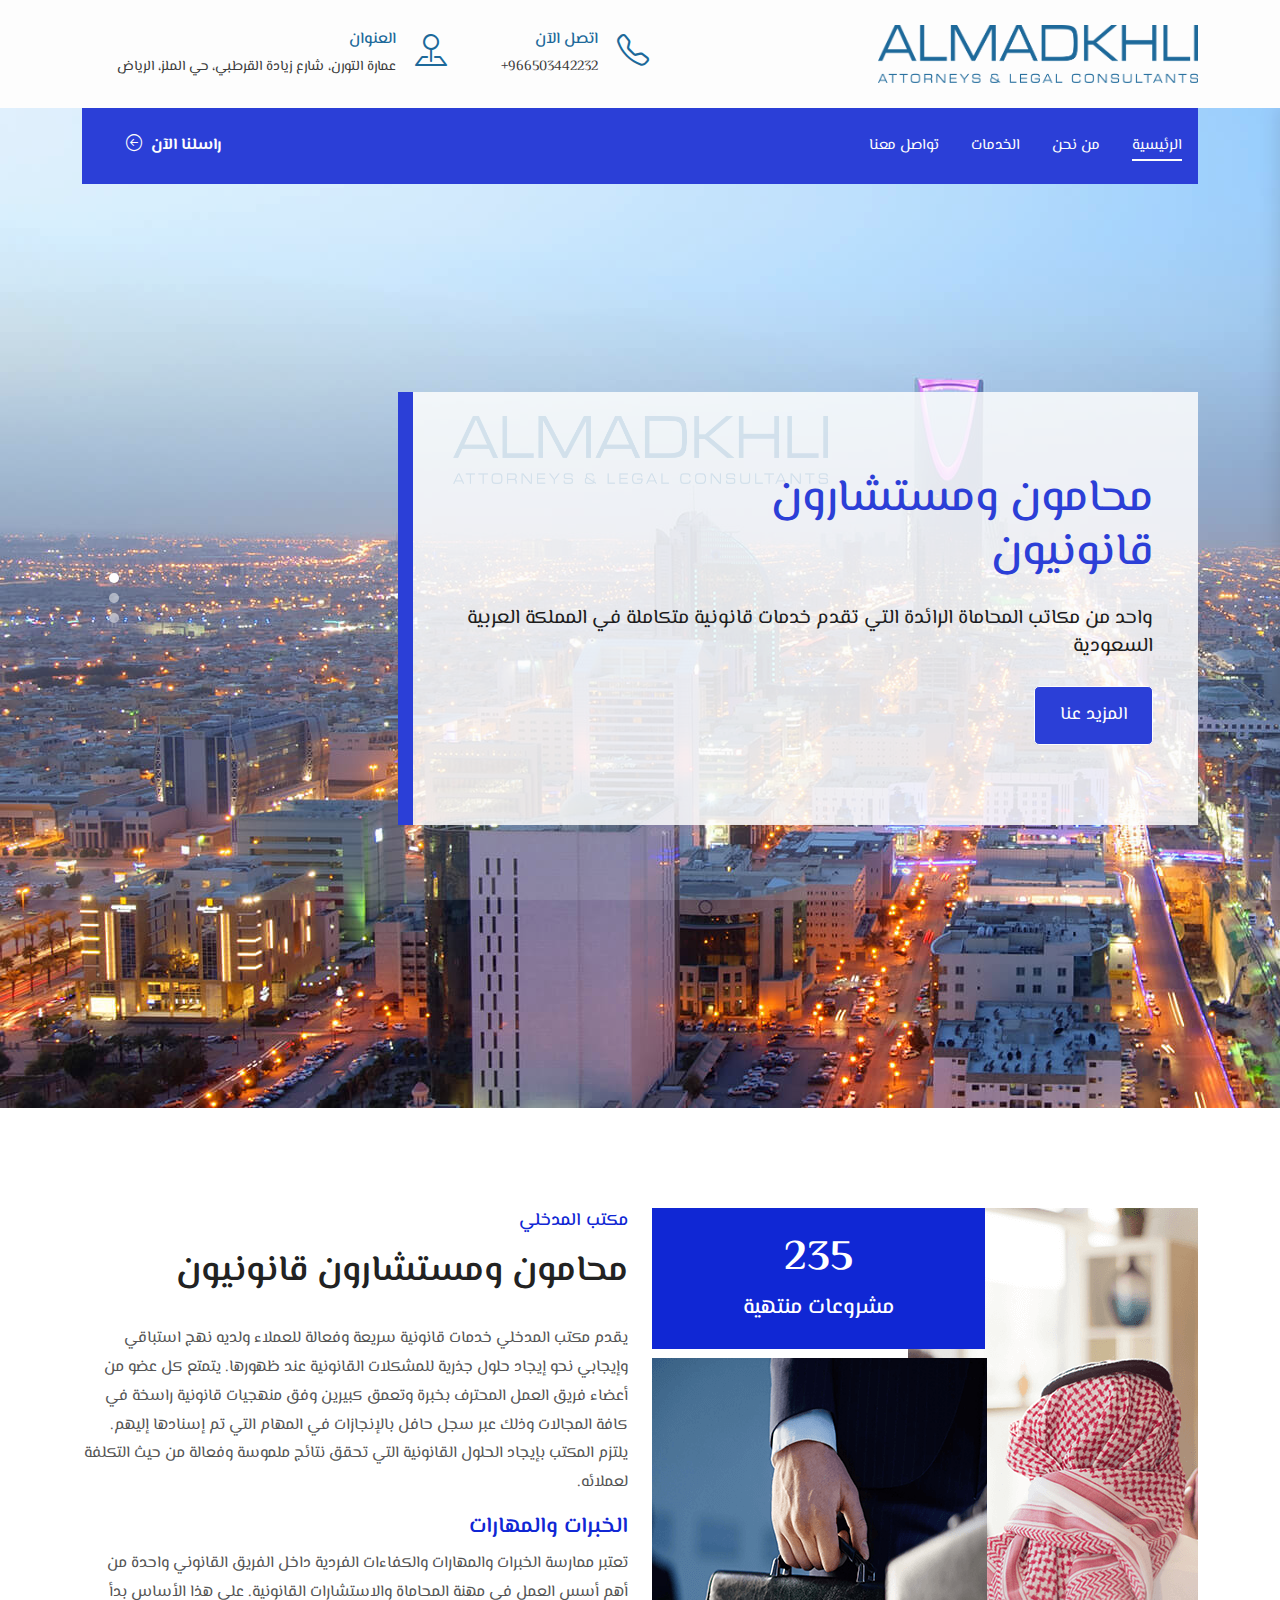
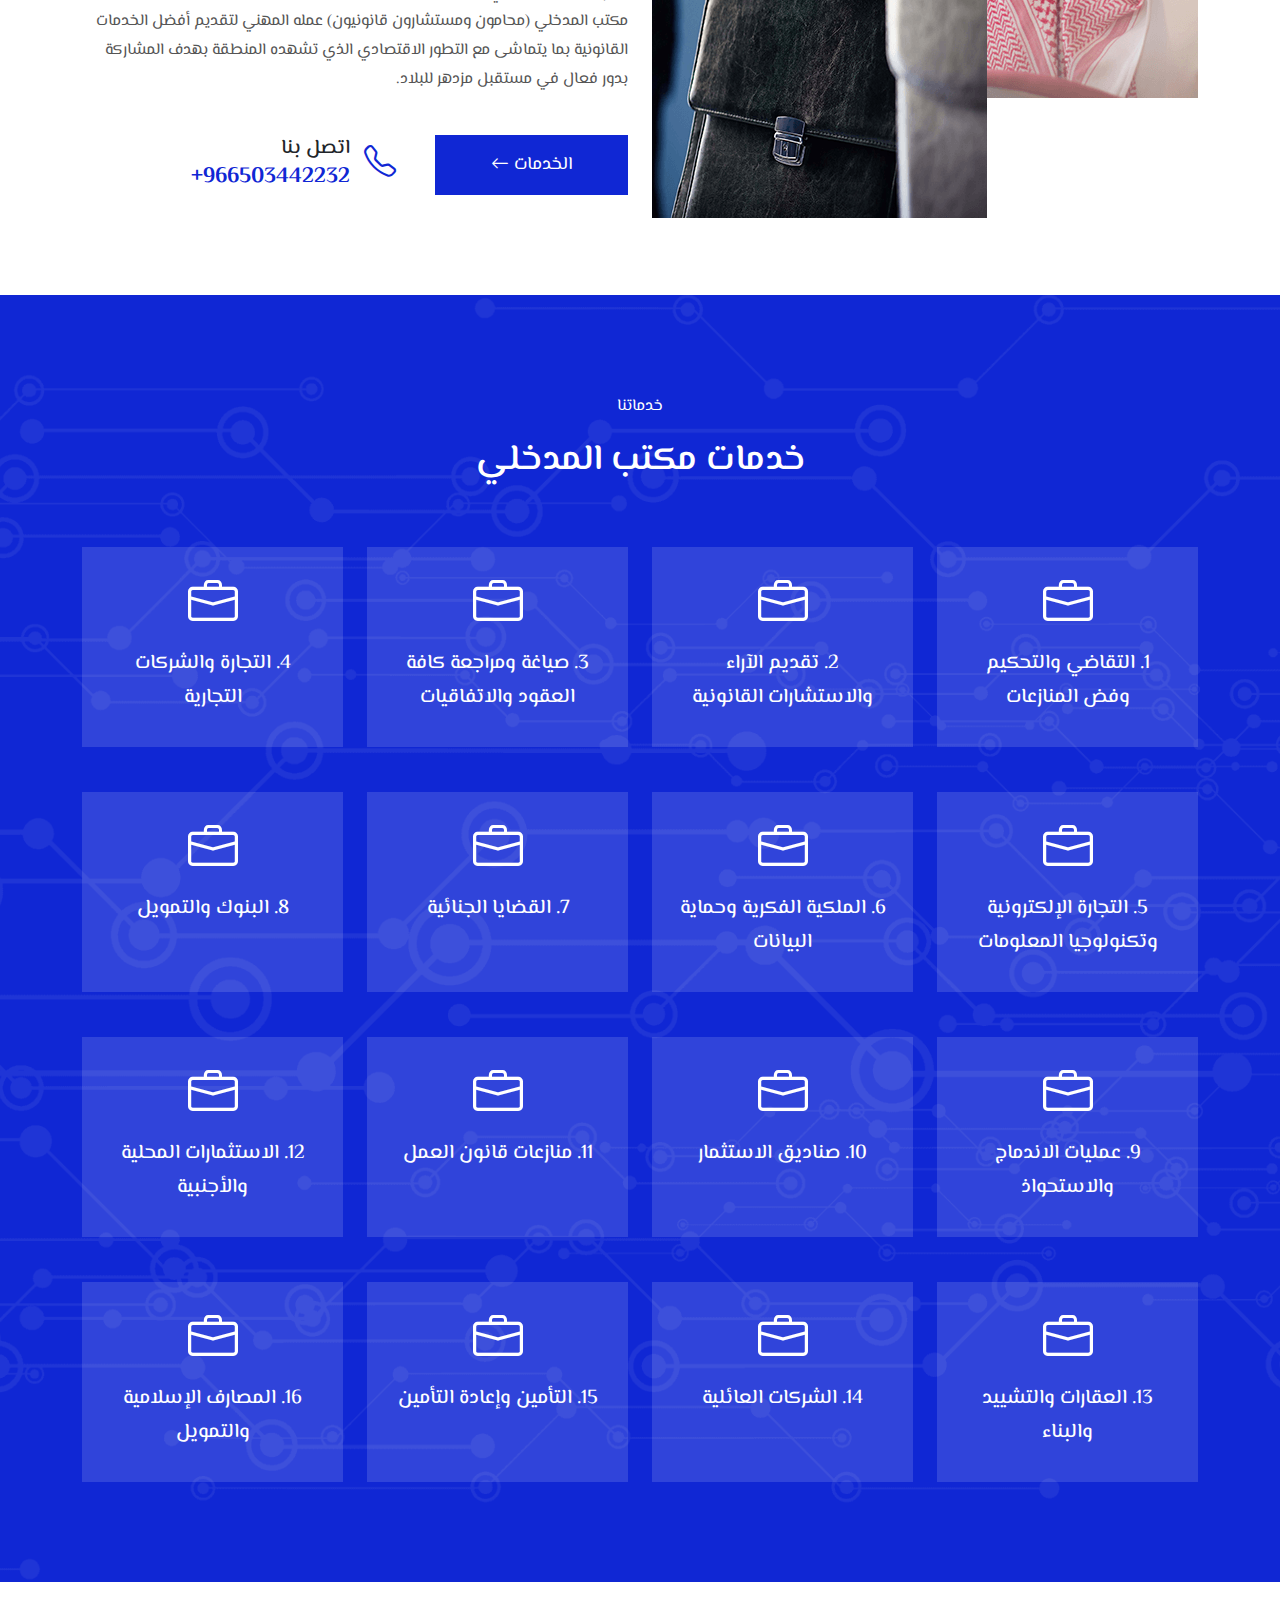
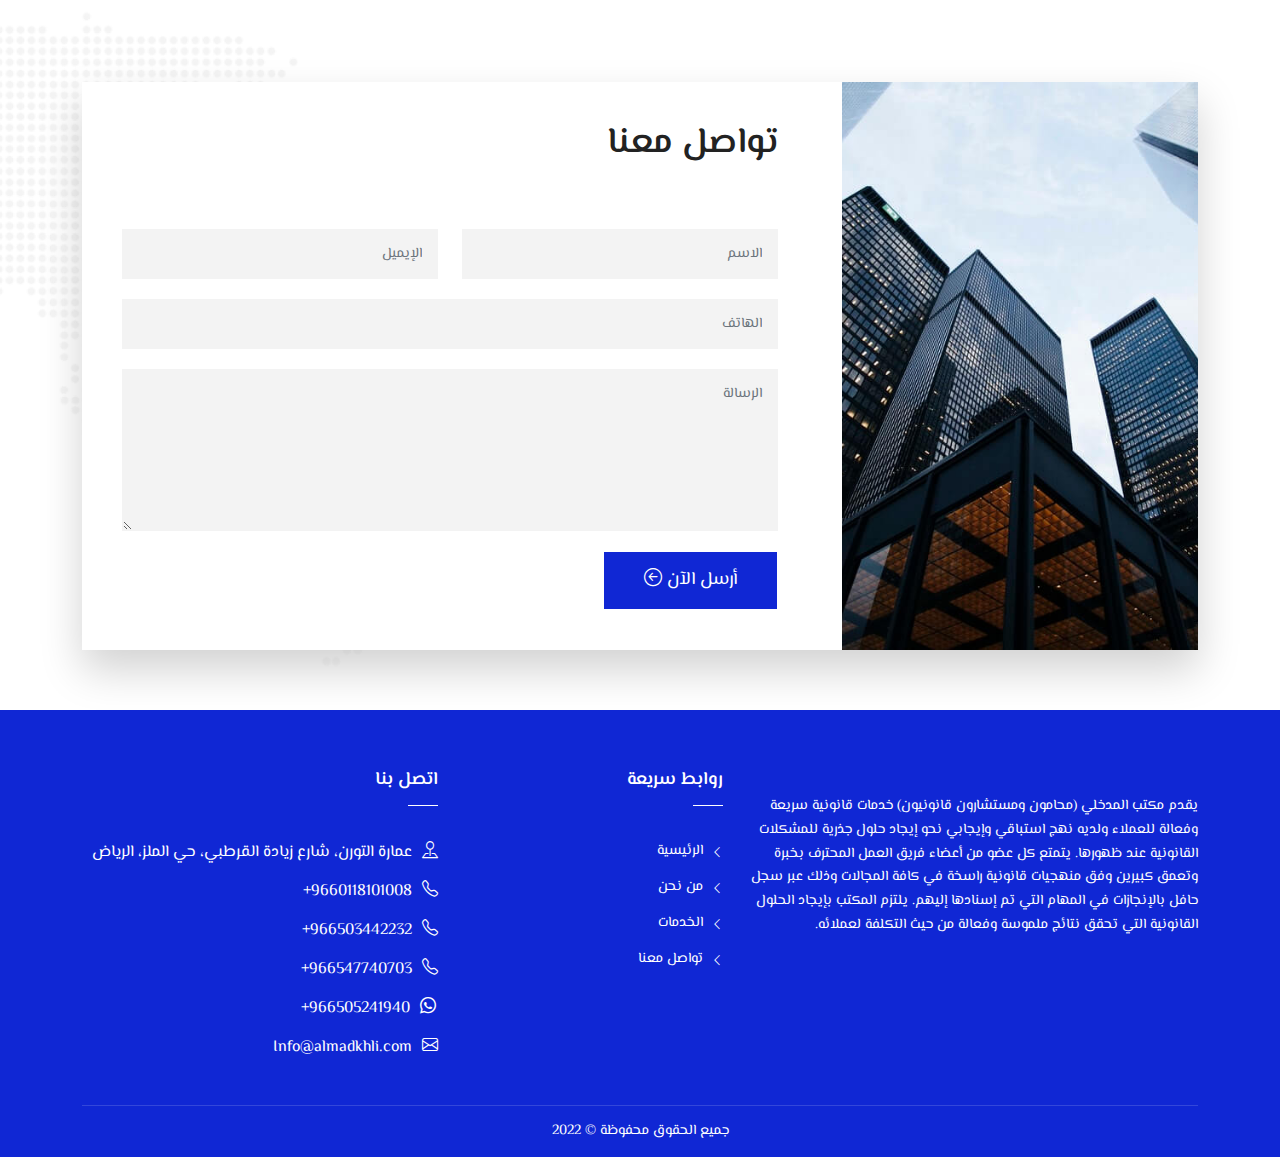
<file: index.html>
<!DOCTYPE html>
<html lang="ar" dir="rtl">
  <head>
    <meta charset="UTF-8">
    <meta name="description" content="">
    <meta property="og:title" content="">
    <meta property="og:type" content="The type">
    <meta property="og:url" content="http://url.com/">
    <meta property="og:image" content="http://image.jpg">
    <meta http-equiv="Content-Type" content="text/html; charset=utf-8">
    <meta name="keywords" content="">
    <meta name="viewport" content="width=device-width, initial-scale=1.0">
    <link rel="shortcut icon" href="images/favicon.png"><!--[if lt IE 9]>
<script src="//cdnjs.cloudflare.com/ajax/libs/html5shiv/r29/html5.min.js">
</script>
<![endif]-->
    <title>المدخلي | الرئيسية</title>
    <link rel="preconnect" href="https://fonts.googleapis.com">
    <link rel="preconnect" href="https://fonts.gstatic.com" crossorigin>
    <link href="https://fonts.googleapis.com/css2?family=Sora:wght@400;700&amp;display=swap" rel="stylesheet">
    <link href="https://fonts.googleapis.com/css2?family=El+Messiri:wght@400;700&amp;display=swap" rel="stylesheet">
    <link rel="stylesheet" href="css/style.css">
  </head>
  <body>
    <div class="main-wrapper">
      <!--PreLoader-->
      <div class="loader"><img class="img-fluid" src="images/logo.png" alt="المدخلي"></div>
      <!--PreLoader-->
      <!--header-->
      <header> 
        <div class="middle-part"> 
          <div class="container">
            <div class="middle-part-content"> 
              <div class="box"><a class="brand" href="/"> <img class="img-fluid" data-src="images/logo.png" alt=""></a></div>
              <div class="box">
                <div class="info phone">
                  <div class="icon"><i class="bi bi-telephone"> </i></div>
                  <div class="text">
                    <h4>اتصل الآن</h4>
                    <p>‎<a href="tel:+966503442232">+966503442232</a></p>
                  </div>
                </div>
                <div class="info address">
                  <div class="icon"><i class="bi bi-pin-map"> </i></div>
                  <div class="text">
                    <h4>العنوان</h4>
                    <p>‎عمارة التورن، شارع زيادة القرطبي، حي الملز، الرياض</p>
                  </div>
                </div>
              </div>
            </div>
          </div>
        </div>
        <!--navbar desktop-->
        <nav class="navbar main-nav navbar-expand-lg">
          <div class="container">
            <div class="navbar-content">
              <div class="group">
                <button class="navbar-toggler" type="button" data-bs-toggle="offcanvas" data-bs-target="#side_menu" aria-controls="side_menu" aria-expanded="false" aria-label="Toggle navigation">
                  <div class="hamburger-menu"><span></span><span></span><span></span></div>
                </button>
                <div class="login"><a class="btn" href="#contact">راسلنا الآن <i class="bi bi-arrow-left-circle"></i></a></div>
              </div>
              <div class="collapse navbar-collapse" id="navbarNav"><a class="navbar-brand" href="index.html"> <img class="img-fluid" data-src="images/logo-footer.png" alt="المدخلي"></a>
                <ul class="navbar-nav">
                  <li class="nav-item active"><a class="nav-link" aria-current="page" href="/">الرئيسية</a></li>
                  <li class="nav-item"><a class="nav-link" href="#about">من نحن</a></li>
                  <li class="nav-item"><a class="nav-link" href="#services">الخدمات</a></li>
                  <li class="nav-item"><a class="nav-link" href="#contact">تواصل معنا</a></li>
                </ul>
              </div>
            </div>
          </div>
        </nav>
        <!--navbar desktop-->
        <!--side menu in mobile only-->
        <div class="offcanvas offcanvas-end" id="side_menu" data-bs-scroll="true" tabindex="-1" aria-labelledby="side_menu_label">
          <div class="offcanvas-header">
            <button class="btn-close btn-close-white" type="button" data-bs-dismiss="offcanvas" data-bs-target="#side_menu" aria-controls="side_menu" aria-label="Close"></button>
          </div>
          <div class="offcanvas-body">
            <div class="navbar"><a class="brand" href="/"> <img class="img-fluid" data-src="images/logo-footer.png" alt=""></a>
              <div class="collapsed navbar-collapse" id="navbarNavSide">
                <ul class="navbar-nav">
                  <li class="nav-item active"><a class="nav-link" aria-current="page" href="/">الرئيسية</a></li>
                  <li class="nav-item"><a class="nav-link" href="#about">من نحن</a></li>
                  <li class="nav-item"><a class="nav-link" href="#services">الخدمات</a></li>
                  <li class="nav-item"><a class="nav-link" href="#contact">تواصل معنا</a></li>
                </ul>
              </div>
            </div>
          </div>
        </div>
      </header>
      <!--header-->
      <!--main slider-->
      <section class="main-slider" dir="ltr">
        <div class="main-slider-carousel owl-carousel owl-theme">
          <div class="slider-item">
            <div class="slider-image" style="background-image:url('images/slider/01.jpeg')"></div>
            <div class="item-details">
              <div class="container">
                <div class="item-text">
                  <h1 class="title">محامون ومستشارون<br>قانونيون </h1>
                  <p>واحد من مكاتب المحاماة الرائدة التي تقدم خدمات قانونية متكاملة في المملكة العربية السعودية</p>
                  <div class="item-btn"><a class="btn" href="#about">المزيد عنا</a></div>
                </div>
              </div>
            </div>
          </div>
          <div class="slider-item">
            <div class="slider-image" style="background-image:url('images/slider/02.jpeg')"></div>
            <div class="item-details">
              <div class="container">
                <div class="item-text">
                  <h1 class="title">محامون ومستشارون<br>قانونيون</h1>
                  <p>يقدم مكتب المدخلي (محامون ومستشارون قانونيون) خدمات قانونية سريعة وفعالة للعملاء ولديه نهج استباقي وإيجابي نحو إيجاد حلول جذرية للمشكلات القانونية عند ظهورها</p>
                  <div class="item-btn"><a class="btn" href="#about">المزيد عنا</a></div>
                </div>
              </div>
            </div>
          </div>
          <div class="slider-item">
            <div class="slider-image" style="background-image:url('images/slider/03.jpeg')"></div>
            <div class="item-details">
              <div class="container">
                <div class="item-text">
                  <h1 class="title">محامون ومستشارون<br>قانونيون</h1>
                  <p>يتمتع كل عضو من أعضاء فريق العمل المحترف بخبرة وتعمق كبيرين وفق منهجيات قانونية راسخة في كافة المجالات وذلك عبر سجل حافل بالإنجازات في المهام التي تم إسنادها إليهم</p>
                  <div class="item-btn"><a class="btn" href="#about">المزيد عنا<i class="bi bi-arrow-left-circle"></i></a></div>
                </div>
              </div>
            </div>
          </div>
        </div>
      </section>
      <!--main slider-->
      <!--about us-->
      <section class="about" id="about">
        <div class="container">
          <div class="content">
            <div class="row">
              <div class="col-lg-6">
                <div class="about-image"><img src="images/about/01.png" alt=""><img src="images/about/02.png" alt="">
                  <div class="image-text text-center">
                    <h3>235</h3>
                    <p>مشروعات منتهية</p>
                  </div>
                </div>
              </div>
              <div class="col-lg-6 d-flex flex-column justify-content-center">
                <div class="main-title"><span class="top-title">مكتب المدخلي</span>
                  <h2>محامون ومستشارون قانونيون</h2>
                </div>
                <div class="about-text">
                  <p>يقدم مكتب المدخلي خدمات قانونية سريعة وفعالة للعملاء ولديه نهج استباقي وإيجابي نحو إيجاد حلول جذرية للمشكلات القانونية عند ظهورها. يتمتع كل عضو من أعضاء فريق العمل المحترف بخبرة وتعمق كبيرين وفق منهجيات قانونية راسخة في كافة المجالات وذلك عبر سجل حافل بالإنجازات في المهام التي تم إسنادها إليهم. يلتزم المكتب بإيجاد الحلول القانونية التي تحقق نتائج ملموسة وفعالة من حيث التكلفة لعملائه.</p>
                  <h3>الخبرات والمهارات ​</h3>
                  <p>تعتبر ممارسة الخبرات والمهارات والكفاءات الفردية داخل الفريق القانوني واحدة من أهم أسس العمل في مهنة المحاماة والاستشارات القانونية. على هذا الأساس بدأ مكتب المدخلي (محامون ومستشارون قانونيون) عمله المهني لتقديم أفضل الخدمات القانونية بما يتماشى مع التطور الاقتصادي الذي تشهده المنطقة بهدف المشاركة بدور فعال في مستقبل مزدهر للبلاد.</p>
                </div>
                <div class="about-btn"><a class="btn" href="#services">الخدمات<i class="bi bi-arrow-right"></i></a>
                  <div class="phone">
                    <div class="icon"><i class="bi bi-telephone"> </i></div>
                    <div class="text">
                      <h4>اتصل بنا</h4>
                      <p>‎<a href="tel:+966503442232">+966503442232</a></p>
                    </div>
                  </div>
                </div>
              </div>
            </div>
          </div>
        </div>
      </section>
      <!--about us-->
      <!--services-->
      <section class="services" id="services">
        <div class="container">
          <div class="main-title"><span class="top-title">خدماتنا</span>
            <h2>خدمات مكتب المدخلي</h2>
          </div>
          <div class="content">
            <div class="row">
              <div class="col-lg-3 col-md-6 box">
                <div class="service-box wow zoomInDown" data-wow-duration="1.3s" data-wow-delay="0s">
                  <div class="icon"><i class="bi bi-briefcase"></i></div>
                  <div class="details">
                    <h3 class="title">1. التقاضي والتحكيم وفض المنازعات</h3>
                  </div>
                </div>
              </div>
              <div class="col-lg-3 col-md-6 box">
                <div class="service-box wow zoomInDown" data-wow-duration="1.3s" data-wow-delay="0s">
                  <div class="icon"><i class="bi bi-briefcase"></i></div>
                  <div class="details">
                    <h3 class="title">2. تقديم الآراء والاستشارات القانونية</h3>
                  </div>
                </div>
              </div>
              <div class="col-lg-3 col-md-6 box">
                <div class="service-box wow zoomInDown" data-wow-duration="1.3s" data-wow-delay="0s">
                  <div class="icon"><i class="bi bi-briefcase"></i></div>
                  <div class="details">
                    <h3 class="title">3. صياغة ومراجعة كافة العقود والاتفاقيات</h3>
                  </div>
                </div>
              </div>
              <div class="col-lg-3 col-md-6 box">
                <div class="service-box wow zoomInDown" data-wow-duration="1.3s" data-wow-delay="0s">
                  <div class="icon"><i class="bi bi-briefcase"></i></div>
                  <div class="details">
                    <h3 class="title">4. التجارة والشركات التجارية</h3>
                  </div>
                </div>
              </div>
              <div class="col-lg-3 col-md-6 box">
                <div class="service-box wow zoomInDown" data-wow-duration="1.3s" data-wow-delay="0s">
                  <div class="icon"><i class="bi bi-briefcase"></i></div>
                  <div class="details">
                    <h3 class="title">5. التجارة الإلكترونية وتكنولوجيا المعلومات</h3>
                  </div>
                </div>
              </div>
              <div class="col-lg-3 col-md-6 box">
                <div class="service-box wow zoomInDown" data-wow-duration="1.3s" data-wow-delay="0s">
                  <div class="icon"><i class="bi bi-briefcase"></i></div>
                  <div class="details">
                    <h3 class="title">6. الملكية الفكرية وحماية البيانات</h3>
                  </div>
                </div>
              </div>
              <div class="col-lg-3 col-md-6 box">
                <div class="service-box wow zoomInDown" data-wow-duration="1.3s" data-wow-delay="0s">
                  <div class="icon"><i class="bi bi-briefcase"></i></div>
                  <div class="details">
                    <h3 class="title">7. القضايا الجنائية</h3>
                  </div>
                </div>
              </div>
              <div class="col-lg-3 col-md-6 box">
                <div class="service-box wow zoomInDown" data-wow-duration="1.3s" data-wow-delay="0s">
                  <div class="icon"><i class="bi bi-briefcase"></i></div>
                  <div class="details">
                    <h3 class="title">8. البنوك والتمويل</h3>
                  </div>
                </div>
              </div>
              <div class="col-lg-3 col-md-6 box">
                <div class="service-box wow zoomInDown" data-wow-duration="1.3s" data-wow-delay="0s">
                  <div class="icon"><i class="bi bi-briefcase"></i></div>
                  <div class="details">
                    <h3 class="title">9. عمليات الاندماج والاستحواذ</h3>
                  </div>
                </div>
              </div>
              <div class="col-lg-3 col-md-6 box">
                <div class="service-box wow zoomInDown" data-wow-duration="1.3s" data-wow-delay="0s">
                  <div class="icon"><i class="bi bi-briefcase"></i></div>
                  <div class="details">
                    <h3 class="title">10. صناديق الاستثمار</h3>
                  </div>
                </div>
              </div>
              <div class="col-lg-3 col-md-6 box">
                <div class="service-box wow zoomInDown" data-wow-duration="1.3s" data-wow-delay="0s">
                  <div class="icon"><i class="bi bi-briefcase"></i></div>
                  <div class="details">
                    <h3 class="title">11. منازعات قانون العمل</h3>
                  </div>
                </div>
              </div>
              <div class="col-lg-3 col-md-6 box">
                <div class="service-box wow zoomInDown" data-wow-duration="1.3s" data-wow-delay="0s">
                  <div class="icon"><i class="bi bi-briefcase"></i></div>
                  <div class="details">
                    <h3 class="title">12. الاستثمارات المحلية والأجنبية</h3>
                  </div>
                </div>
              </div>
              <div class="col-lg-3 col-md-6 box">
                <div class="service-box wow zoomInDown" data-wow-duration="1.3s" data-wow-delay="0s">
                  <div class="icon"><i class="bi bi-briefcase"></i></div>
                  <div class="details">
                    <h3 class="title">13. العقارات والتشييد والبناء</h3>
                  </div>
                </div>
              </div>
              <div class="col-lg-3 col-md-6 box">
                <div class="service-box wow zoomInDown" data-wow-duration="1.3s" data-wow-delay="0s">
                  <div class="icon"><i class="bi bi-briefcase"></i></div>
                  <div class="details">
                    <h3 class="title">14. الشركات العائلية</h3>
                  </div>
                </div>
              </div>
              <div class="col-lg-3 col-md-6 box">
                <div class="service-box wow zoomInDown" data-wow-duration="1.3s" data-wow-delay="0s">
                  <div class="icon"><i class="bi bi-briefcase"></i></div>
                  <div class="details">
                    <h3 class="title">15. التأمين وإعادة التأمين</h3>
                  </div>
                </div>
              </div>
              <div class="col-lg-3 col-md-6 box">
                <div class="service-box wow zoomInDown" data-wow-duration="1.3s" data-wow-delay="0s">
                  <div class="icon"><i class="bi bi-briefcase"></i></div>
                  <div class="details">
                    <h3 class="title">16. المصارف الإسلامية والتمويل</h3>
                  </div>
                </div>
              </div>
            </div>
          </div>
        </div>
      </section>
      <!--services-->
      <!--contact us-->
      <section class="contact" id="contact">
        <div class="container">
          <div class="content">
            <div class="row">
              <div class="col-lg-4">
                <div class="image"><img class="img-fluid" src="images/bgs/contact.jpg" alt=""></div>
              </div>
              <div class="col-lg-8">
                <div class="contact-form wow slideInUp" data-wow-duration="1.3s" data-wow-delay=".2s">
                  <div class="main-title wow slideInUp" data-wow-duration="1.3s" data-wow-delay="0s">
                    <h2>تواصل معنا</h2>
                  </div>
                  <form method="POST" action="send.php">
                    <div class="row">
                      <div class="col-lg-6">
                        <div class="form-group position-relative">
                          <input class="form-control" type="text" name="name" placeholder="الاسم" required>
                        </div>
                      </div>
                      <div class="col-lg-6">
                        <div class="form-group position-relative">
                          <input class="form-control" type="email" name="email" placeholder="الإيميل" required>
                        </div>
                      </div>
                      <div class="col-lg-12">
                        <div class="form-group position-relative">
                          <input class="form-control" type="number" name="phone" placeholder="الهاتف" required>
                        </div>
                      </div>
                      <div class="col-lg-12">
                        <div class="form-group">
                          <textarea class="form-control" name="message" rows="5" placeholder="الرسالة"></textarea>
                        </div>
                      </div>
                    </div>
                    <div class="contact-btn">
                      <button class="btn" type="submit">أرسل الآن<i class="bi bi-arrow-left-circle"></i></button>
                    </div>
                  </form>
                </div>
              </div>
            </div>
          </div>
        </div>
      </section>
      <!--contact us-->
      <!--to top-->
      <div id="toTop">
        <button> <i class="bi bi-chevron-double-up"></i></button>
      </div>
      <!--to top-->
      <!--footer part-->
      <footer>
        <div class="container">
          <div class="footer-content">
            <div class="row">
              <div class="col-lg-5 col-md-6">
                <div class="footer-box">
                  <div class="text"><a class="footer-logo" href="index.html"> <img class="img-fluid mb-4" data-src="images/logo-footer.png" alt=""></a>
                    <p>يقدم مكتب المدخلي (محامون ومستشارون قانونيون) خدمات قانونية سريعة وفعالة للعملاء ولديه نهج استباقي وإيجابي نحو إيجاد حلول جذرية للمشكلات القانونية عند ظهورها. يتمتع كل عضو من أعضاء فريق العمل المحترف بخبرة وتعمق كبيرين وفق منهجيات قانونية راسخة في كافة المجالات وذلك عبر سجل حافل بالإنجازات في المهام التي تم إسنادها إليهم. يلتزم المكتب بإيجاد الحلول القانونية التي تحقق نتائج ملموسة وفعالة من حيث التكلفة لعملائه.</p>
                  </div>
                </div>
              </div>
              <div class="col-lg-3 col-md-6">
                <div class="footer-box">
                  <h3>روابط سريعة</h3>
                  <ul class="map-links">
                    <li><a href="/">الرئيسية</a></li>
                    <li><a href="#about">من نحن</a></li>
                    <li><a href="#services">الخدمات</a></li>
                    <li><a href="#contact">تواصل معنا</a></li>
                  </ul>
                </div>
              </div>
              <div class="col-lg-4">
                <div class="footer-box">
                  <h3>اتصل بنا</h3>
                  <div class="contact">
                    <p> <i class="bi bi-pin-map"></i>عمارة التورن، شارع زيادة القرطبي، حي الملز، الرياض</p>
                    <p> <i class="bi bi-telephone"></i><a dir="ltr" href="tel:+9660118101008">+9660118101008</a></p>
                    <p> <i class="bi bi-telephone"></i><a dir="ltr" href="tel:+966503442232">+966503442232</a></p>
                    <p> <i class="bi bi-telephone"></i><a dir="ltr" href="tel:+966547740703">+966547740703 </a></p>
                    <p> <i class="bi bi-whatsapp"></i><a dir="ltr" target="_blank" href="https://api.whatsapp.com/send?l=ar&amp;phone=966505241940&amp;text=&amp;source=&amp;data=">+966505241940</a></p>
                    <p> <i class="bi bi-envelope"></i><a href="mailto:Info@almadkhli.com">Info@almadkhli.com</a></p>
                  </div>
                </div>
              </div>
            </div>
          </div>
          <div class="copyright">
            <div class="copy-text">
              <p>جميع الحقوق محفوظة &copy; 2022</p>
            </div>
          </div>
        </div>
      </footer>
      <!--footer part-->
    </div>
    <!--scripts-->
    <script src="js/jquery-3.6.0.min.js"></script>
    <script src="js/jquery.lazy.min.js"></script>
    <script src="js/bootstrap.bundle.min.js"></script>
    <script src="js/owl.carousel.min.js"></script>
    <script src="js/wow.min.js"></script>
    <script src="js/script.js"></script>
    <!-- GetButton.io widget-->
    <script type="text/javascript">
      (function () {
      var options = {
      whatsapp: "+966505241940", // WhatsApp number
      call_to_action: "واتساب", // Call to action
      position: "left", // Position may be 'right' or 'left'
      };
      var proto = document.location.protocol, host = "getbutton.io", url = proto + "//static." + host;
      var s = document.createElement('script'); s.type = 'text/javascript'; s.async = true; s.src = url + '/widget-send-button/js/init.js';
      s.onload = function () { WhWidgetSendButton.init(host, proto, options); };
      var x = document.getElementsByTagName('script')[0]; x.parentNode.insertBefore(s, x);
      })();
    </script>
    <!-- /GetButton.io widget-->
  </body>
</html>
</file>
